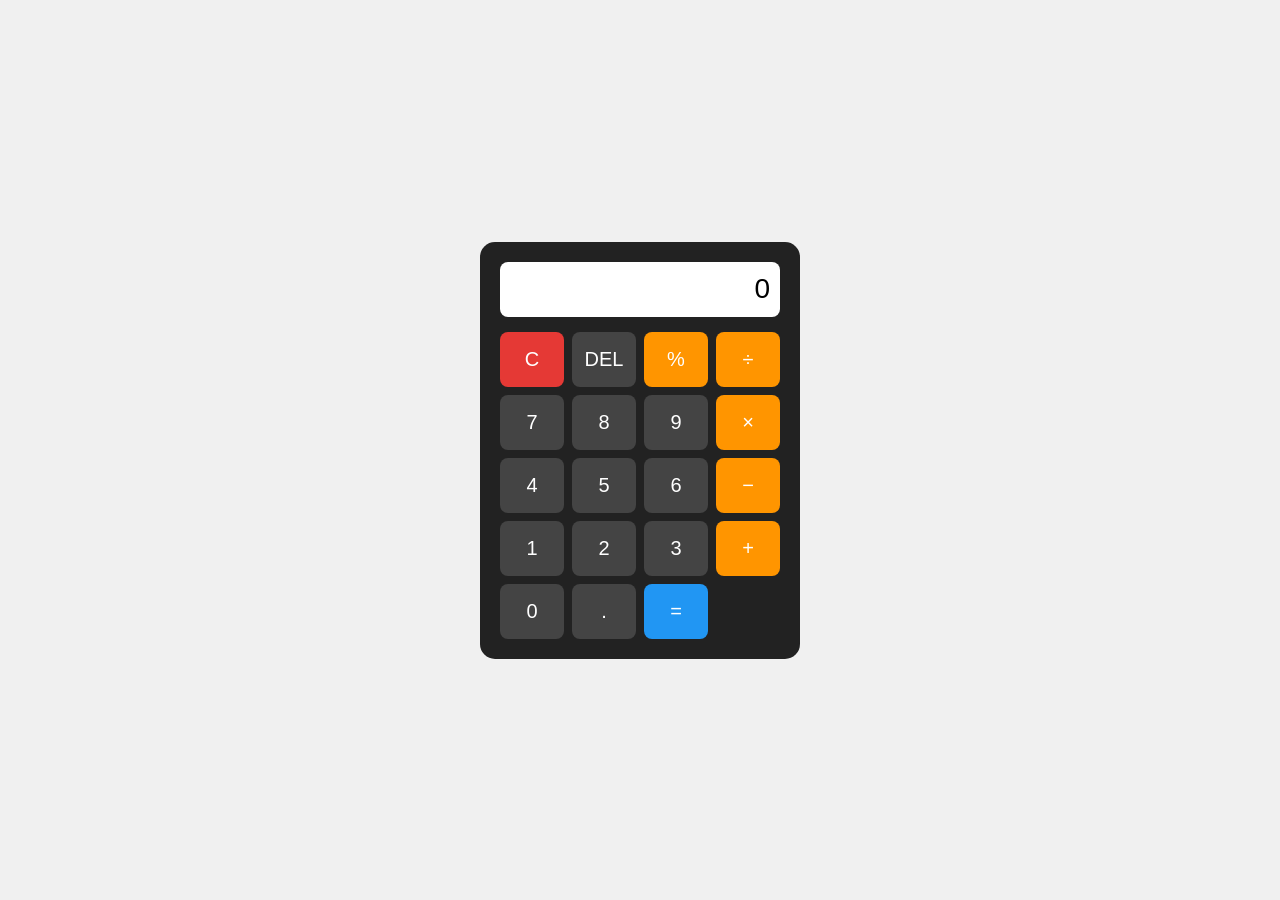
<file: calculater.html>
<!DOCTYPE html>
<html lang="en">
<head>
    <meta charset="UTF-8">
    <meta name="viewport" content="width=device-width, initial-scale=1.0">
    <title>Simple Calculator</title>

    <style>
        body {
            font-family: Arial, sans-serif;
            background: #f0f0f0;
            display: flex;
            justify-content: center;
            align-items: center;
            height: 100vh;
            margin: 0;
        }

        .calculator {
            background: #222;
            padding: 20px;
            border-radius: 15px;
            width: 280px;
        }

        #display {
            width: 100%;
            height: 55px;
            box-sizing: border-box;
            font-size: 28px;
            text-align: right;
            margin-bottom: 15px;
            padding: 10px;
            border: none;
            border-radius: 8px;
        }

        .buttons {
            display: grid;
            grid-template-columns: repeat(4, 1fr);
            gap: 8px;
        }

        button {
            height: 55px;
            font-size: 20px;
            border: none;
            border-radius: 8px;
            cursor: pointer;
            background: #444;
            color: white;
        }

        button:hover {
            background: #666;
        }

        .operator {
            background: #ff9500;
        }

        .clear {
            background: #e53935;
        }

        .equal {
            background: #2196f3;
        }
    </style>
</head>

<body>

    <div class="calculator">
        <input type="text" id="display" value="0" readonly>

        <div class="buttons">
            <button class="clear" onclick="clearDisplay()">C</button>
            <button onclick="deleteLast()">DEL</button>
            <button class="operator" onclick="addOperator('%')">%</button>
            <button class="operator" onclick="addOperator('/')">÷</button>

            <button onclick="addNumber('7')">7</button>
            <button onclick="addNumber('8')">8</button>
            <button onclick="addNumber('9')">9</button>
            <button class="operator" onclick="addOperator('*')">×</button>

            <button onclick="addNumber('4')">4</button>
            <button onclick="addNumber('5')">5</button>
            <button onclick="addNumber('6')">6</button>
            <button class="operator" onclick="addOperator('-')">−</button>

            <button onclick="addNumber('1')">1</button>
            <button onclick="addNumber('2')">2</button>
            <button onclick="addNumber('3')">3</button>
            <button class="operator" onclick="addOperator('+')">+</button>

            <button onclick="addNumber('0')">0</button>
            <button onclick="addNumber('.')">.</button>
            <button class="equal" onclick="calculate()">=</button>
        </div>
    </div>

    <script>
        const display = document.getElementById("display");
        let expression = "";
        let finished = false;

        function addNumber(number) {
            if (finished || expression === "Error") {
                expression = "";
                finished = false;
            }

            if (number === ".") {
                const currentNumber = expression.split(/[+\-*/%]/).pop();
                if (currentNumber.includes(".")) return;
                if (currentNumber === "") number = "0.";
            }

            expression += number;
            display.value = expression;
        }

        function addOperator(operator) {
            if (!expression || expression === "Error") return;

            if (/[+\-*/%]$/.test(expression)) {
                expression = expression.slice(0, -1);
            }

            expression += operator;
            finished = false;
            display.value = expression;
        }

        function clearDisplay() {
            expression = "";
            display.value = "0";
            finished = false;
        }

        function deleteLast() {
            expression = expression === "Error"
                ? ""
                : expression.slice(0, -1);

            display.value = expression || "0";
            finished = false;
        }

        function calculate() {
            if (!expression || expression === "Error") return;

            try {
                if (!/^[0-9+\-*/%.() ]+$/.test(expression)) {
                    throw new Error("Invalid");
                }

                if (/[+\-*/%.]$/.test(expression)) {
                    throw new Error("Invalid");
                }

                const result = Function(
                    '"use strict"; return (' + expression + ')'
                )();

                if (!Number.isFinite(result)) {
                    throw new Error("Invalid");
                }

                expression = String(
                    Number(result.toPrecision(12))
                );

                display.value = expression;
                finished = true;
            } catch {
                display.value = "Error";
                expression = "Error";
                finished = true;
            }
        }
    </script>

</body>
</html>
</file>
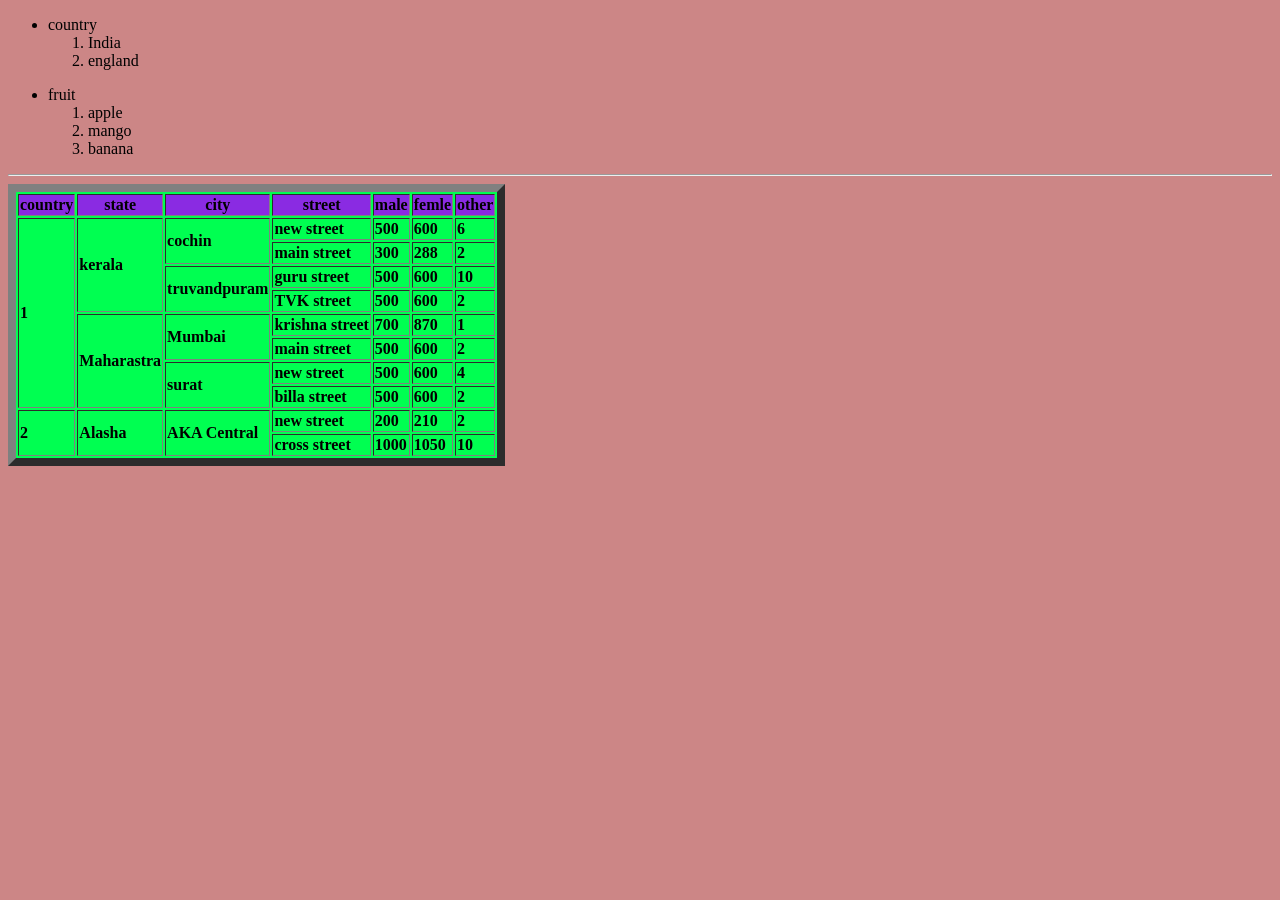
<file: day 5.html>
<!DOCTYPE html>
<head>
    <title>
        this is my third site.
    </title>
</head>
<body style="background-color: rgba(165, 42, 42, 0.564);">
    <ul>
        <li> country</li>
        <ol>
            <li>India </li>
            <li>england</li>
        </ol>
    </ul>
    <Ul> 
        <li> fruit</li>
        <ol>
            <li> apple</li>
            <li>mango</li>
            <li>banana</li>
        </ol>
    </Ul></b>
    <hr style="background-color: black;">
    
    <b><table border="8 " style="background-color: rgb(0, 255, 81);" >
      
        <tr style="background-color: blueviolet;" >
            <th>country</th>
            <th> state</th>
            <th>city</th>
            <th>street</th>
            <th>male</th>
            <th>femle</th>
            <th>other</th>
        </tr>
        <tr>
            <td rowspan="8">1</td>
            <td rowspan="4" >kerala </td>
            <td rowspan="2"> cochin</td>
            <td>new street</td>
            <td> 500</td>
            <td> 600</td>
            <td> 6</td>

        </tr>
        <tr>
            <!-- <td> </td> -->
            <!-- <td> </td> -->
            <!-- <td> </td> -->
            <td>main street</td>
            <td>300</td>
            <td>288</td>
            <td>2</td>


        </tr>
        <tr>
            <!-- <td></td> -->
            <!-- <td ></td> -->
            <td rowspan="2">truvandpuram </td>
            <td>guru street</td>
            <td>500</td>
            <td>600</td>
            <td>10</td>

        </tr>
        <tr>
            <!-- <td></td> -->
            <!-- <td></td> -->
            <!-- <td></td> -->
            <td>TVK street</td>
            <td>500</td>
            <td>600</td>
            <td>2</td>

        </tr>
        <tr>
            <!-- <td></td> -->
            <td rowspan="4">Maharastra</td>
            <td rowspan="2">Mumbai</td>
            <td>krishna street</td>
            <td>700</td>
            <td>870</td>
            <td>1</td>
            
            
        </tr>
        <tr>
            <!-- <td></td> -->
            <!-- <td></td> -->
            <!-- <td></td> -->
            <td>main street</td>
            <td>500</td>
            <td>600</td>
            <td>2</td>
        </tr>
        <tr>
            <!-- <td></td> -->
            
            
            <!-- <td></td> -->
            <td rowspan="2">surat</td>
            
            <td>new street</td>
            <td>500</td>
            <td>600</td>
            <td>4</td>

        </tr>
        <tr>
            <!-- <td></td> -->
            <!-- <td></td> -->
            <!-- <td></td> -->
            <td>billa street</td>
            <td>500</td>
            <td>600</td>
            <td>2</td>


        </tr>
        <tr>
            <td rowspan="2">2</td>

            <td rowspan="2">Alasha</td>
            <td rowspan="2">AKA Central</td>
            <td>new street</td>
            <td>200</td>
            <td>210</td>
            <td>2</td>

        </tr>
        <tr>
            <!-- <td></td> -->
            <!-- <td></td> -->
            <!-- <td></td> -->
            <td>cross street</td>
            <td>1000</td>
            <td>1050</td>
            <td>10</td>
        </tr>

    </table>
</body>
</html>
</file>
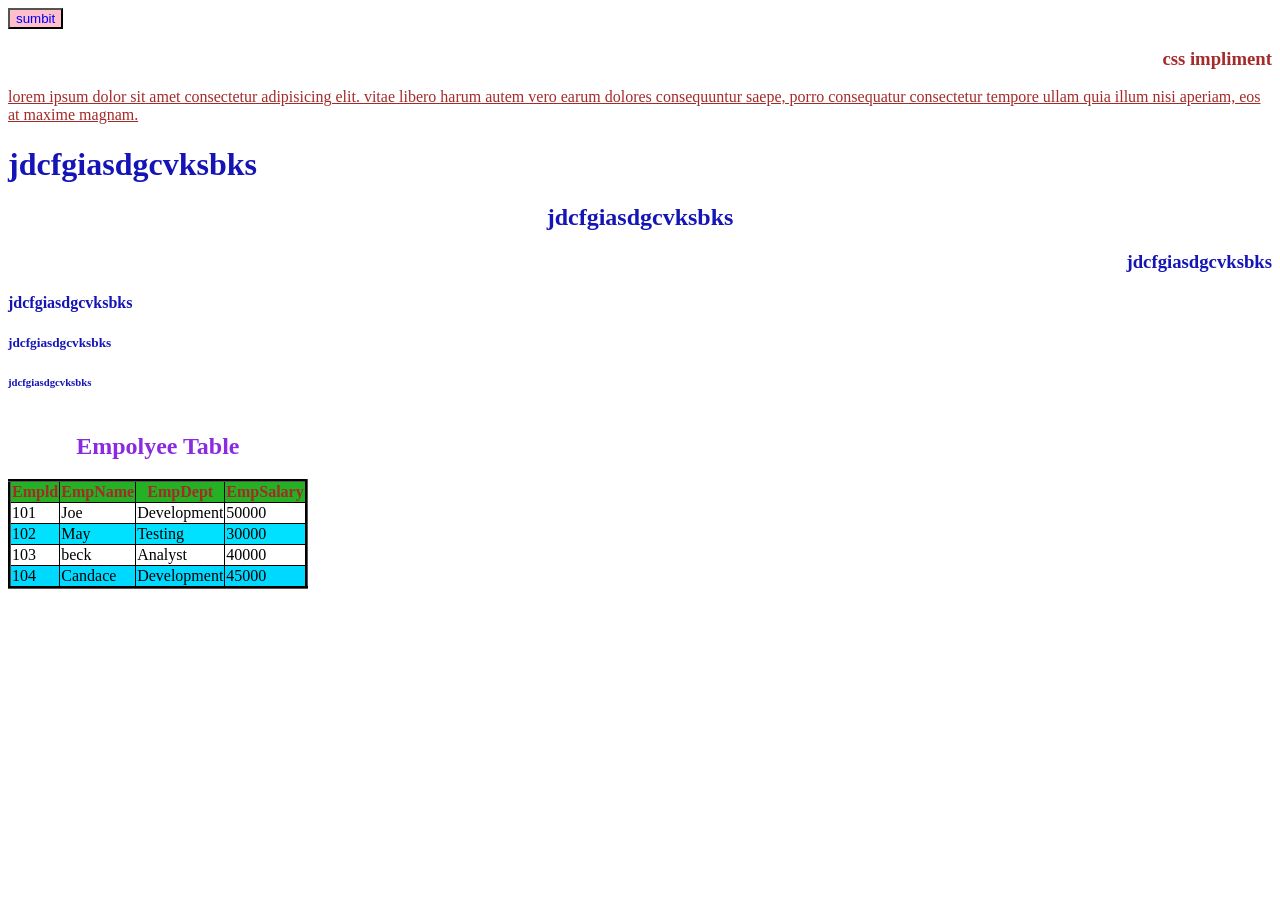
<file: day5.1.html>
<html>
    <head>
        <title>css</title>
        <link rel="stylesheet"href="style.1.css">
        <style>
            button{
                color: blue;
            }
            table{
                border-color: black;
                border-collapse: collapse;
            }
            h2{
                color: blueviolet;
            }
            td{
                color: black;
            }
            #h2{
                color: blueviolet;
            }
            
            
            .nm {
                color: rgb(21, 21, 183);
            }

        </style>
    </head>
    <body>
        <button style="background-color: pink;"> sumbit</button>
        <h3> css impliment </h3>
        <p>Lorem ipsum dolor  sit amet consectetur adipisicing elit. Vitae libero harum 
            autem vero earum dolores consequuntur saepe, porro consequatur consectetur tempore ullam quia illum nisi aperiam,
             eos at maxime magnam.</p>
        <table border="3">
            <caption><h2> Empolyee Table</h2></caption>
            <tr style="background-color: rgb(36, 177, 36);">
                <th> Empld</th>
                <th>EmpName</th>
                <th>EmpDept</th>
                <th>EmpSalary</th>
            </tr>
            <tr>
                <td>101</td>
                <td>Joe</td>
                <td>Development</td>
                <td>50000</td>
            </tr>
            <tr style="background-color:  rgb(0, 225, 255);">
                <td> 102</td>
                <td> May</td>
                <td> Testing</td>
                <td> 30000</td>
            </tr>
            <tr>
                <td>103</td>
                <td>beck</td>
                <td>Analyst</td>
                <td>40000</td>
            </tr>
            <tr style="background-color: rgb(0, 217, 255);">
                <td>104</td>
                <td>Candace</td>
                <td>Development</td>
                <td>45000</td>
            </tr>
            <h1 class="nm" id="m"> jdcfgiasdgcvksbks </h2>
            <h2 class="nm"id="nm5"> jdcfgiasdgcvksbks </h2>
            <h3 class="nm"id="nm5"> jdcfgiasdgcvksbks </h2>
            <h4 class="nm"id="n57m"> jdcfgiasdgcvksbks </h2>
            <h5 class="nm"id="nm567"> jdcfgiasdgcvksbks </h2>
            <h6 class="nm"id="nm67"> jdcfgiasdgcvksbks </h2>
            
            
           
        </table>
    </body>
</html>
</file>
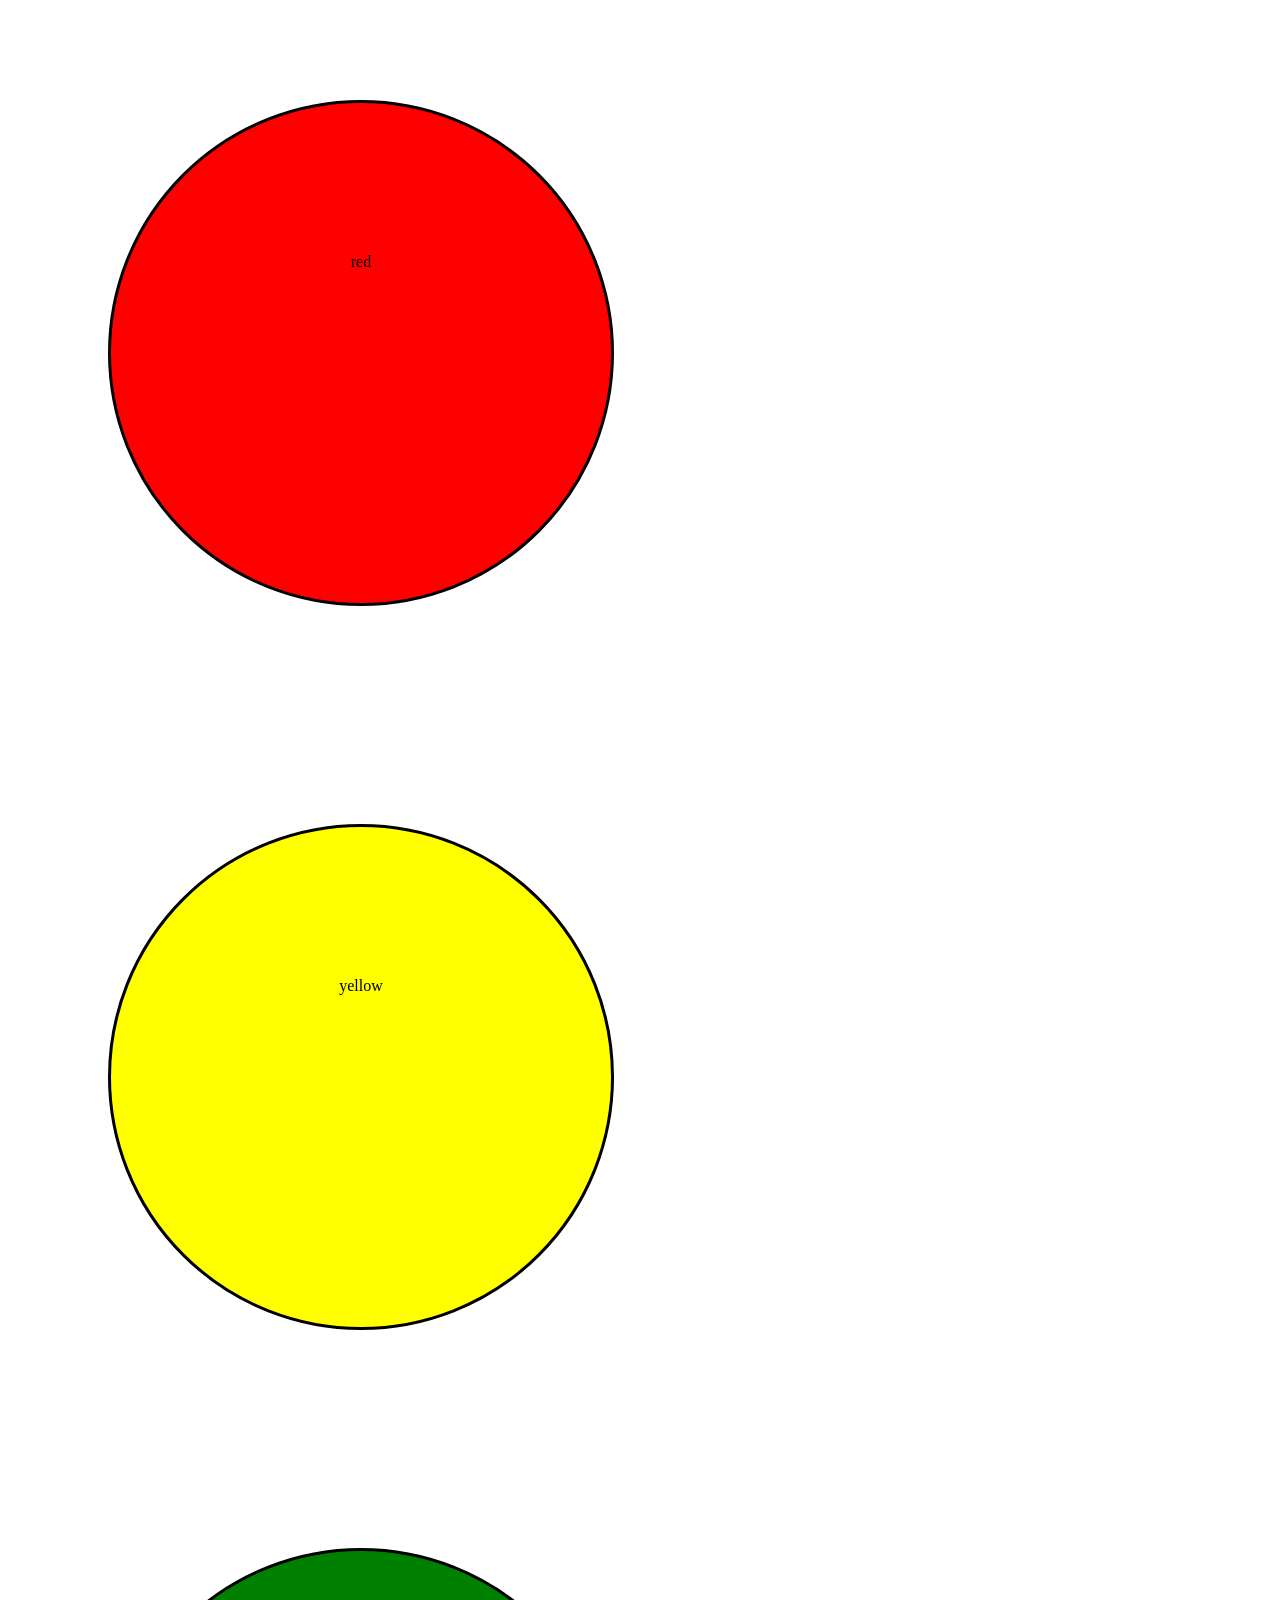
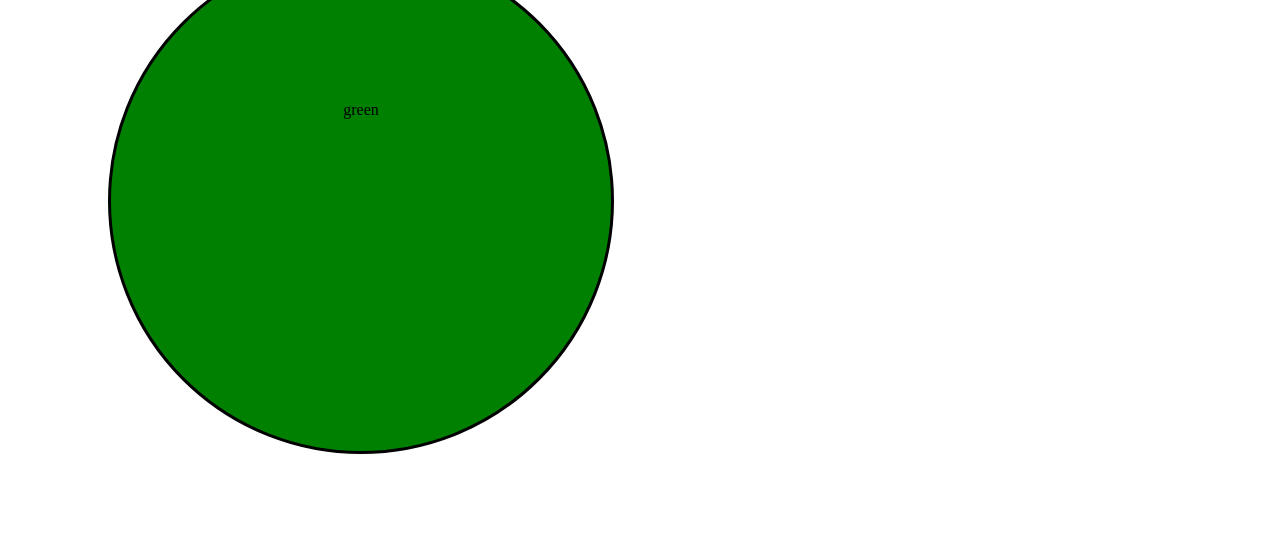
<file: day6.1.html>
<!DOCTYPE html>
<html>
    <head><title> the </title>
        
        <link rel="stylesheet"href="styleeee.css">

</head>

<body>
<div id="red">
    red
</div><br>
<div id="yellow"> yellow </div><br>
<div id="green"> green </div>

</body>
    
</html>
</file>
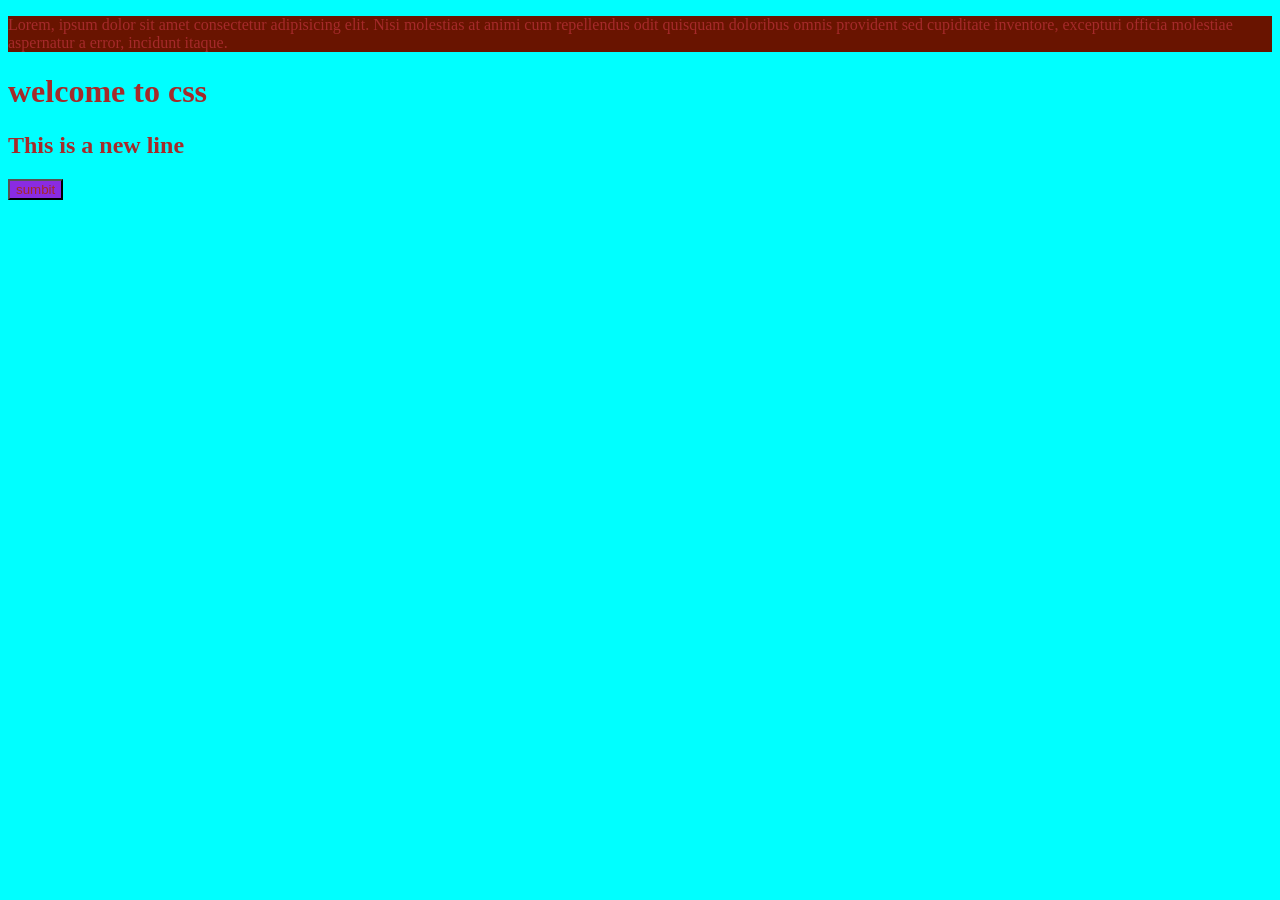
<file: day6.html>
<!DOCTYPE html>
<html>
    <head>
        <title> css impliment</title>
         <link rel="stylesheet"href="style.css">
    </head>
    <body > <p>
      Lorem, ipsum dolor sit amet consectetur adipisicing elit. Nisi molestias at animi cum repellendus odit quisquam doloribus omnis provident sed cupiditate inventore, excepturi officia molestiae aspernatur a error, incidunt itaque.</p>
    </p>
        <h1 > welcome to css </h1>
        <h2 >This is a new line </h2>
      <button >sumbit</button> 
    </body>
</html>
</file>
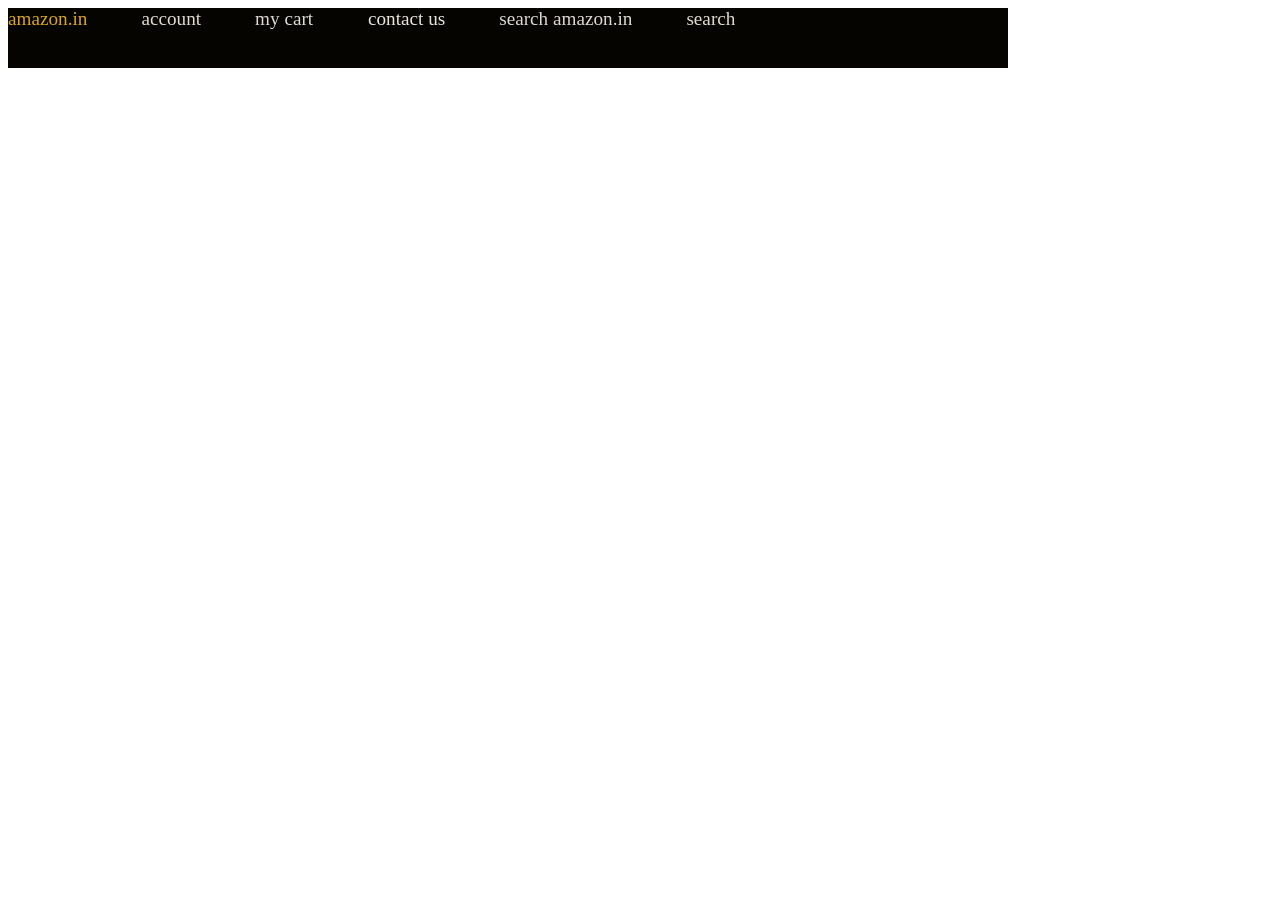
<file: day7.html>
<!DOCTYPE html>
<html>
    <head>
        <link rel="stylesheet"href="style7.css"><title>
        css
    </title></head>
    <body >
        
        <div id="navbar"> 
            <a id="logo"> amazon.in</a>
             <a id="a">account</a>
              <a id="b"> my cart </a>
               <a id="c"> contact us</a>
               <a id="d"> search amazon.in</a>
               <a id="e"> search </a>

        </div>
    </body>
    
</html>
</file>
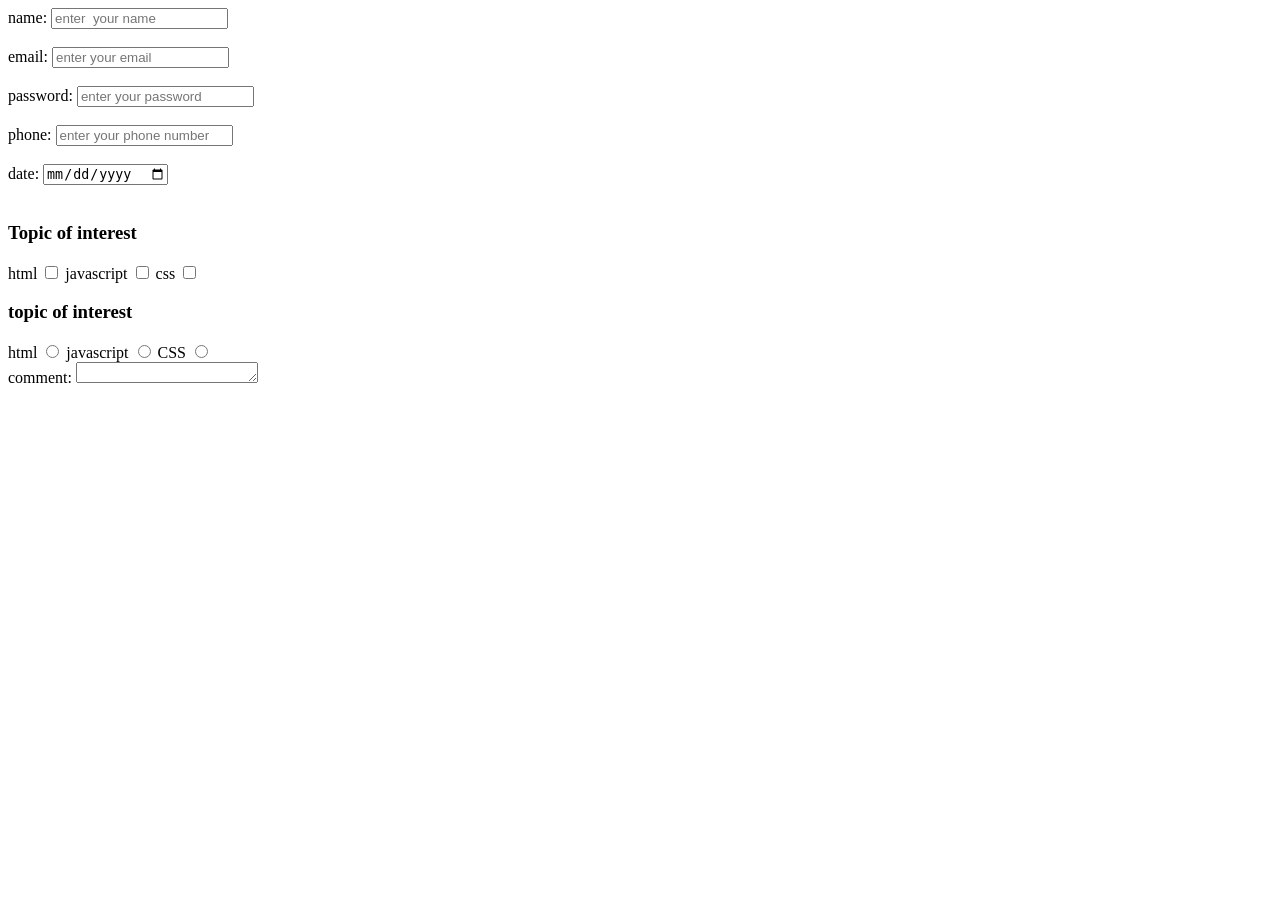
<file: form.html>
<!DOCTYPE html>
<html>
    <head>
        <title> FORM0</title>
    </head>
    <body >
        <form >
            <label for="name"> name:</label>
            <input type="text" id="name" name="name" placeholder="enter  your name" required><br><br>
            <label for="email">email:</label>
            <input type="email" id="email" email="email" placeholder="enter your email" required><br><br>
            <label for="password">password:</label>
            <input type="password" id="password" email="password" placeholder="enter your password" required><br><br>
            <label for="phone">phone:</label>
            <input type="phone" id="phone" Phone="phone" placeholder="enter your phone number" required><br><br>
            <label for="date">date:</label>
            <input type="date" id="date" date="date" placeholder="enter the date" required><br><br>
            
            <h3> Topic of interest</h3>
            <label for="105">html</label>
            <input type="checkbox" id="105" >
            <label for="106">javascript</label>
            
            <input type="checkbox" id="106" >
            <label for="107">css</label>
            
            <input type="checkbox" id="107" ><br>
            <h3> topic of interest</h3>
            
            <label for="101">html</label>
            <input type="radio" id="101" name="radio" >
            <label for="102">javascript</label>
            <input type="radio" id="102" name="radio">
            <label for="103">CSS</label>
            <input type="radio" id="103" name="radio"><br>
            <label for="comment">comment:</label>
            <textarea id="comment" rows="1"cols="20"></textarea>
            
            
        </form>
    </body>
</html>
</file>
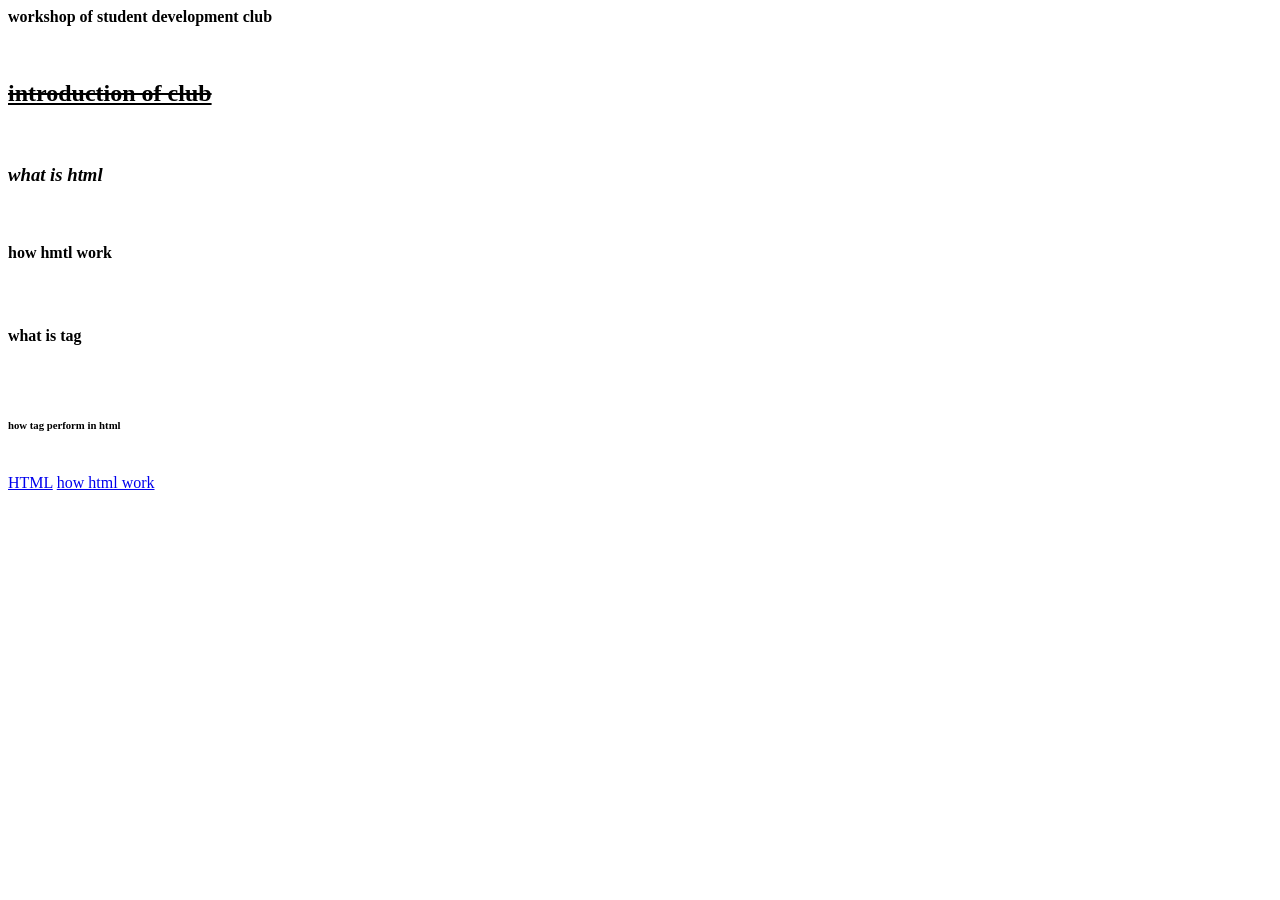
<file: mp.html>
<html>

<head>
    <title> student development club </title>
</head>

<body>
    <b>
        <p> workshop of student development club </p>
    </b><br>
    <u><s>
            <h2> introduction of club </h2>
        </s></u><br>
    <i>
        <h3> what is html </h3>
    </i><br>
    
      <h4> how hmtl work </h4><br>
    
    <big><h5> what is tag </h5><br> </big>
    <h6>how tag perform in html</h6><br>
    <a href="https://youtu.be/-kGMwaROIZk?si=zEM1BR_Hg86ifji8">HTML</a>
    <a href="https://youtu.be/qz0aGYrrlhU?si=nnZHwT-KmzXEPZ3N">how html work</a>
</body>

</html>
</file>
<file: style.1.css>
*{
    color: brown;
   
}
h2{
    text-align: center;
}
h3{
    text-align: right;
}
p{
    text-decoration:underline;
    
    text-transform: lowercase;
}
</file>
<file: styleeee.css>
div
{  
    text-align: center;
     height: 200px;
    width: 200px;
    border-style: solid;
    border-color: black;
    border-radius: 50%;
    padding-left: 150px;
    padding-bottom: 150px;
    padding-top: 150px;
    padding:150px;
    margin-top: 100px;
    margin-bottom: 100px;
    margin-left: 100px;
    margin-right: 100px;
    margin: 100px;

text-align: center;
}
#red{
    background-color: red;
}
#yellow{
    background-color: yellow;
}
#green{
    background-color: green;
}
</file>
<file: style.css>
body{
    background-color: aqua;
}
p{
    background-color: rgb(105, 20, 0);
    color: rgb(ff0000);
}
button{
    background-color: blueviolet;
    color: brown;
}
*{
    color: brown;
}
</file>
<file: style7.css>
#navbar{
     background-color:rgb(5, 4, 0);
    width: 1000px;
    height: 60px;
    margin-right: 50px;
    
}
#logo{
    color: goldenrod;
    text-size-adjust: 25px;
   font-size: larger;
   margin-leftt: 20px;
   margin-right: 50px;
}
#a{
    color: rgb(225, 219, 205);
    text-size-adjust: 25px;
    font-size: larger;
     margin-right: 50px;
}

#b{
    color: rgb(223, 219, 211);
  font-size: larger;  
   text-size-adjust: 25px;
    margin-right: 50px;
}
#c{
    color: rgb(233, 229, 218);
  text-size-adjust: 25px;  
  font-size: larger;
   margin-right: 50px;
}

#d{
    color: rgb(221, 217, 208);
  text-size-adjust: 25px;  
  font-size: larger; 
    margin-right: 50px;
}

#e{
    color: rgb(226, 219, 203);
   font-size: larger;
   text-size-adjust: 25px;
    margin-right: 50px;
}
</file>
